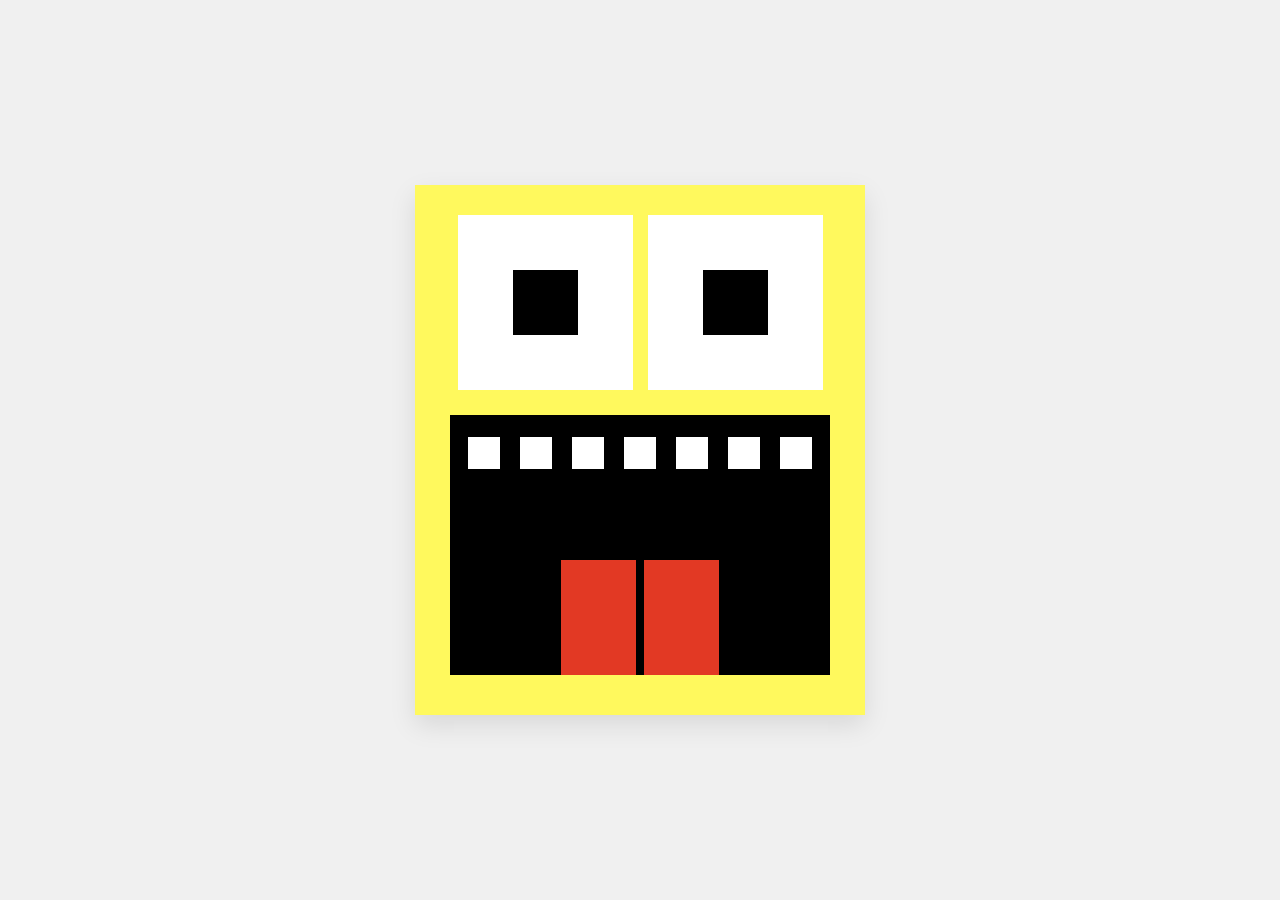
<file: face2.html>
<!DOCTYPE html>
<html lang="en">
<head>
    <meta charset="UTF-8">
    <meta name="viewport" content="width=device-width, initial-scale=1.0">
    <title>Blocky Face</title>
    <style>
        * {
            box-sizing: border-box;
            margin: 0;
            padding: 0;
        }

        body {
            display: flex;
            justify-content: center;
            align-items: center;
            min-height: 100vh;
            background-color: #f0f0f0;
            font-family: sans-serif;
        }

        /* Main Yellow Container */
        .face-container {
            width: 450px;
            height: 530px;
            background-color: #FFF95D; /* Bright yellow background */
            display: flex;
            flex-direction: column;
            align-items: center;
            justify-content: flex-start;
            padding-top: 30px;
            position: relative;
            box-shadow: 0 10px 25px rgba(0,0,0,0.1);
        }

        /* Eyes Row */
        .eyes-row {
            display: flex;
            gap: 15px;
            margin-bottom: 25px;
        }

        .eye {
            width: 175px;
            height: 175px;
            background-color: #FFFFFF;
            display: flex;
            justify-content: center;
            align-items: center;
        }

        .pupil {
            width: 65px;
            height: 65px;
            background-color: #000000;
        }

        /* Mouth Box */
        .mouth {
            width: 380px;
            height: 260px;
            background-color: #000000;
            position: relative;
            display: flex;
            flex-direction: column;
            justify-content: space-between;
            align-items: center;
            padding: 22px 18px 0 18px;
            overflow: hidden;
        }

        /* Teeth Row */
        .teeth-row {
            display: flex;
            justify-content: space-between;
            width: 100%;
        }

        .tooth {
            width: 32px;
            height: 32px;
            background-color: #FFFFFF;
        }

        /* Split Tongue */
        .tongue-container {
            display: flex;
            gap: 8px; /* The dark vertical split line */
            background-color: #000000;
            align-items: flex-end;
        }

        .tongue-half {
            width: 75px;
            height: 115px;
            background-color: #E23924; /* Red color */
        }
    </style>
</head>
<body>

    <div class="face-container">
        <!-- Eyes -->
        <div class="eyes-row">
            <div class="eye">
                <div class="pupil"></div>
            </div>
            <div class="eye">
                <div class="pupil"></div>
            </div>
        </div>

        <!-- Mouth -->
        <div class="mouth">
            <!-- 7 Blocky Teeth -->
            <div class="teeth-row">
                <div class="tooth"></div>
                <div class="tooth"></div>
                <div class="tooth"></div>
                <div class="tooth"></div>
                <div class="tooth"></div>
                <div class="tooth"></div>
                <div class="tooth"></div>
            </div>

            <!-- Split Tongue -->
            <div class="tongue-container">
                <div class="tongue-half"></div>
                <div class="tongue-half"></div>
            </div>
        </div>
    </div>

</body>
</html>
</file>
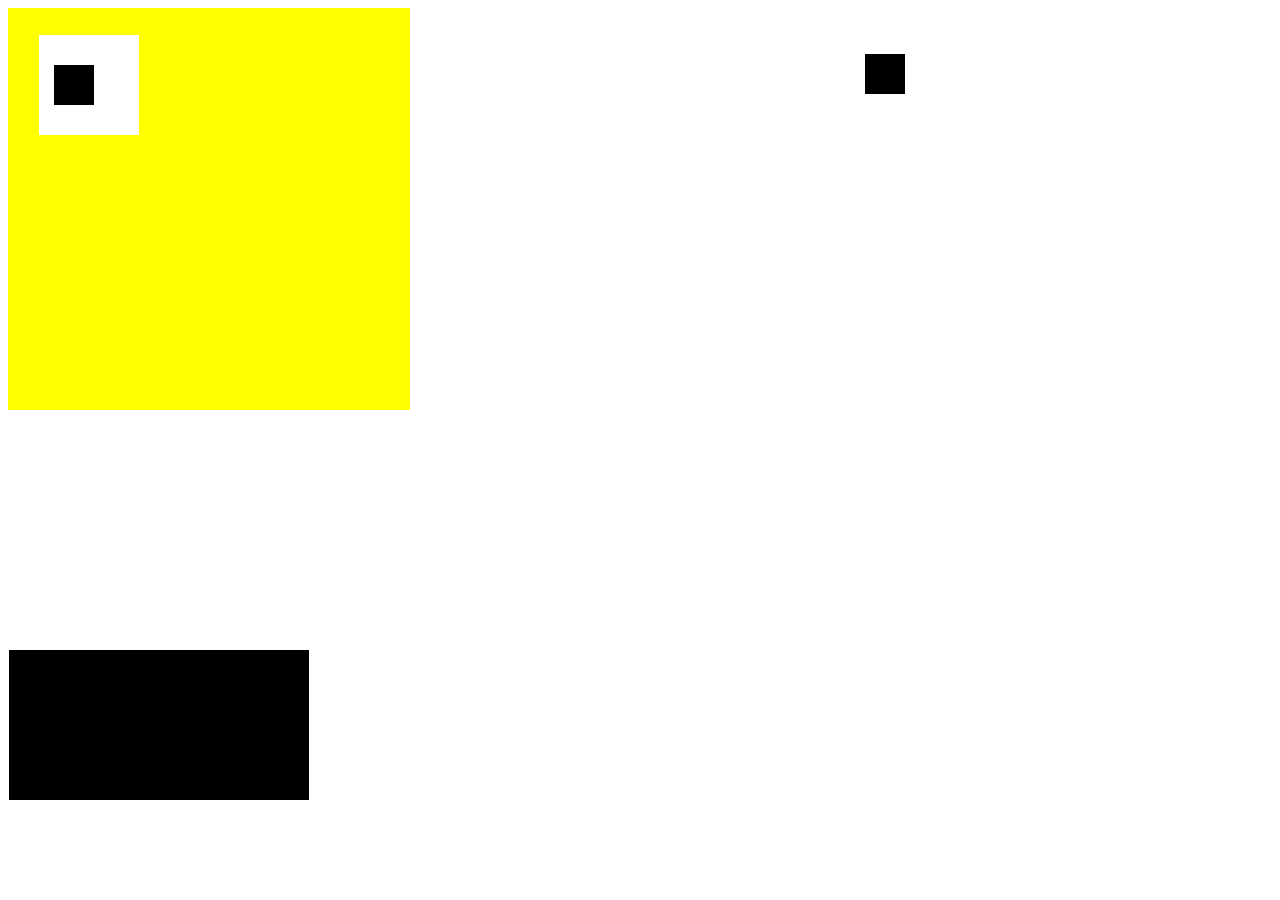
<file: facepractice.html>
<!DOCTYPE html>
<html lang="en">
<head>
    <meta charset="UTF-8">
    <meta name="viewport" content="width=device-width, initial-scale=1.0">
    <title>Document</title>
<style>
    .pupil{
        height:20px;
        width:20px;
        background-color:black;
        position:absolute;
        padding:10px;
        margin:45px;
    }
    .eye{
        height:100px;
        width:100px;
        background-color:white;
        position:absolute;
        margin:30px;
    }
</style>


</head>
<body>
    <div style="background-color:yellow;
    width:400px;
    height:400px;
    border:1px solid yellow;">
    <div class="eye" 
    style="top:5px;">
        </div>
        <div class="eye" 
    style="right:300px;">
        </div>
         <div class="pupil" 
         style="top:20px;">
        </div>
         <div class="pupil" 
         style="right:330px;">
        </div>
        <div style="background-color:black;
        width:300px;
        height:150px;
        position:absolute;
        bottom:100px;
        "
        </div>

    </div>

</body>
</html>
</file>
